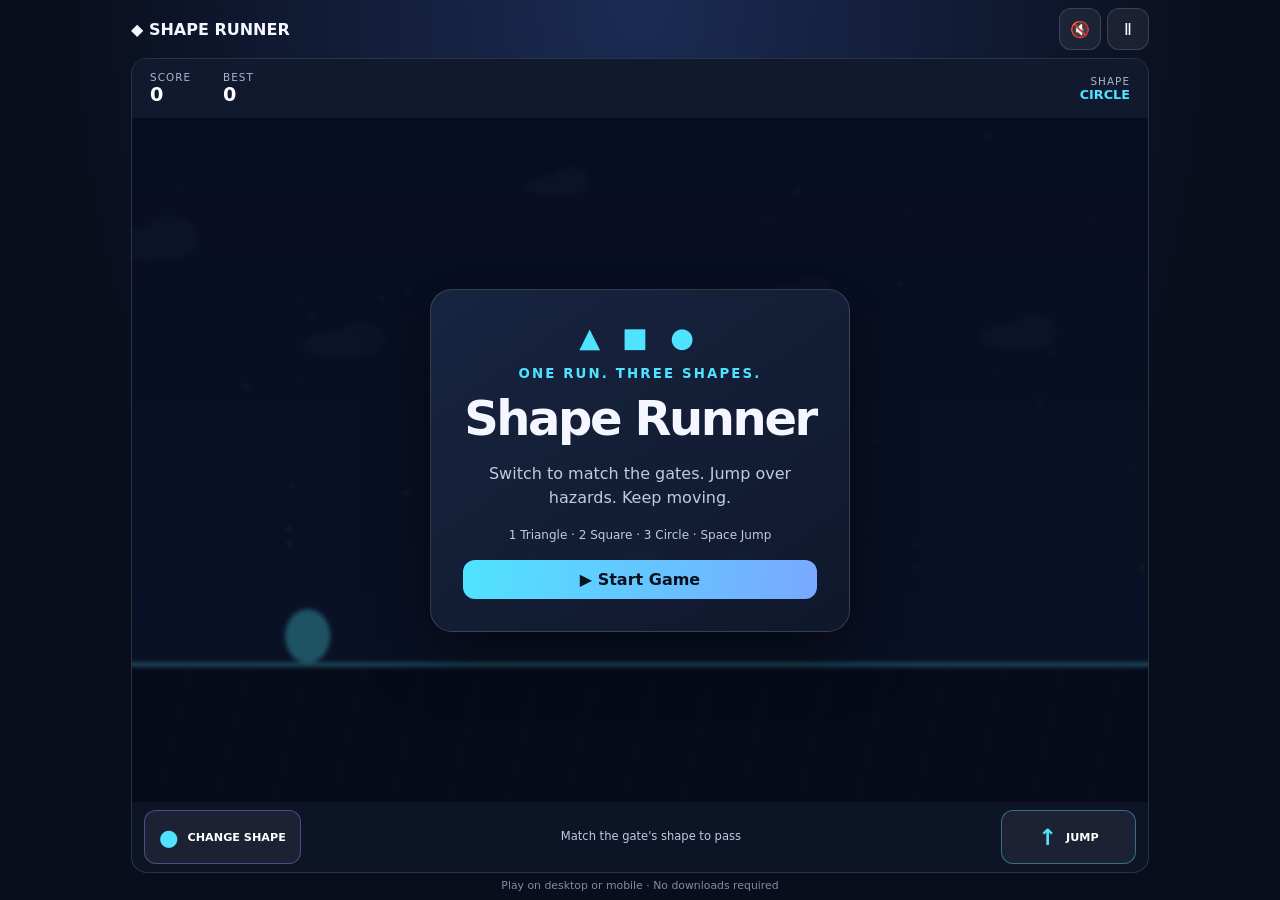
<file: index.html>
<!doctype html>
<html lang="en">

<head>
    <meta charset="utf-8">
    <meta name="viewport" content="width=device-width,initial-scale=1,viewport-fit=cover">
    <title>Shape Runner</title>
    <link rel="stylesheet" href="style.css">
</head>

<body>
    <main class="app">
        <header><strong>◆ SHAPE RUNNER</strong>
            <div><button id="soundBtn">🔇</button><button id="pauseBtn">Ⅱ</button></div>
        </header>
        <section class="shell">
            <div class="hud">
                <div>SCORE<strong id="score">0</strong></div>
                <div>BEST<strong id="best">0</strong></div>
                <div class="current">SHAPE<strong id="shapeName">CIRCLE</strong></div>
            </div>
            <div class="stage"><canvas id="gameCanvas" width="960" height="540"></canvas>
                <section class="overlay" id="startOverlay">
                    <div class="card">
                        <div class="symbols">▲ ■ ●</div><small>ONE RUN. THREE SHAPES.</small>
                        <h1>Shape Runner</h1>
                        <p>Switch to match the gates. Jump over hazards. Keep moving.</p>
                        <p class="help">1 Triangle · 2 Square · 3 Circle · Space Jump</p><button class="primary"
                            id="startBtn">▶ Start Game</button>
                    </div>
                </section>
                <section class="overlay hidden" id="pauseOverlay">
                    <div class="card"><small>TAKE A BREATHER</small>
                        <h2>Paused</h2><button class="primary" id="resumeBtn">▶ Resume</button><button
                            id="restartPauseBtn">↻ Restart</button><button class="text" id="menuPauseBtn">Main
                            menu</button>
                    </div>
                </section>
                <section class="overlay hidden" id="overOverlay">
                    <div class="card"><small>RUN COMPLETE</small>
                        <h2>Game Over</h2>
                        <p>Score <strong id="finalScore">0</strong></p>
                        <p id="resultMessage">Try again!</p><button class="primary" id="againBtn">↻ Play
                            Again</button><button class="text" id="menuOverBtn">Main menu</button>
                    </div>
                </section>
            </div>
            <div class="controls"><button id="shapeBtn"> <b id="shapeIcon">●</b><span>CHANGE SHAPE</span></button>
                <p>Match the gate's shape to pass</p><button id="jumpBtn"><b>↑</b><span>JUMP</span></button>
            </div>
        </section>
        <footer>Play on desktop or mobile · No downloads required</footer>
    </main>
    <script src="script.js"></script>
</body>

</html>
</file>
<file: style.css>
* {
    box-sizing: border-box
}

:root {
    color-scheme: dark;
    --cyan: #50e3ff;
    --purple: #9b8cff;
    --pink: #ff6fcf
}

body {
    margin: 0;
    min-height: 100vh;
    background: radial-gradient(ellipse at top, #1b2b53, #090e1c 65%);
    color: #f4f7ff;
    font-family: system-ui, Segoe UI, sans-serif
}

.app {
  width: min(1050px, 100%);
  height: 100dvh;
  margin: 0 auto;
  padding: 8px 16px;
  display: flex;
  flex-direction: column;
  overflow: hidden;
}

header {
  display: flex;
  flex-shrink: 0;
  justify-content: space-between;
  align-items: center;
  margin-bottom: 8px;
  min-height: 38px;
}

button {
    font: inherit;
    cursor: pointer;
    touch-action: manipulation;
    border: 1px solid #ffffff25;
    border-radius: 12px;
    padding: 10px 14px;
    color: #fff;
    background: #ffffff10
}

header button {
    width: 42px;
    height: 42px;
    padding: 0;
    margin-left: 6px
}

.shell {
  flex: 1;
  min-height: 0;
  display: flex;
  flex-direction: column;
  border: 1px solid #ffffff20;
  border-radius: 16px;
  overflow: hidden;
  background: #0d1426;
}

.hud {
    display: flex;
    gap: 32px;
    align-items: center;
    padding: 12px 18px;
    background: #10192d
}

.hud div {
    display: flex;
    flex-direction: column;
    font-size: .65rem;
    letter-spacing: .1em;
    color: #aab6d0
}

.hud strong {
    font-size: 1.2rem;
    color: white;
    letter-spacing: 0
}

.hud .current {
    margin-left: auto;
    align-items: flex-end
}

.hud .current strong {
    color: var(--cyan);
    font-size: .8rem
}

.stage {
  position: relative;
  width: 100%;
  flex: 1;
  min-height: 0;
  aspect-ratio: auto;
  overflow: hidden;
}

canvas {
  display: block;
  width: 100%;
  height: 100%;
}

.overlay {
    position: absolute;
    inset: 0;
    display: flex;
    align-items: center;
    justify-content: center;
    padding: 12px;
    background: #050915a8;
    backdrop-filter: blur(2px)
}

.hidden {
    display: none !important
}

.card {
    width: min(420px, 100%);
    padding: clamp(18px, 4vw, 32px);
    text-align: center;
    border: 1px solid #ffffff25;
    border-radius: 22px;
    background: linear-gradient(145deg, #182642f5, #10182cf5);
    box-shadow: 0 20px 60px #0008
}

.symbols {
    font-size: 1.7rem;
    letter-spacing: .25em;
    color: var(--cyan);
    margin-bottom: 10px
}

small {
    color: var(--cyan);
    font-weight: 900;
    letter-spacing: .16em
}

h1 {
    font-size: clamp(2rem, 5vw, 3rem);
    letter-spacing: -.05em;
    margin: 8px 0
}

h2 {
    font-size: 2rem;
    margin: 8px 0
}

p {
    color: #c0cbe0;
    line-height: 1.5
}

.help {
    font-size: .75rem;
    margin: 16px 0
}

.card button {
    display: block;
    width: 100%;
    margin-top: 9px;
    font-weight: 800
}

.primary {
    background: linear-gradient(100deg, var(--cyan), #79a8ff);
    color: #08111e;
    border: 0
}

.text {
    background: transparent;
    border: 0;
    color: #aab6d0
}

.controls {
  flex-shrink: 0;
  display: flex;
  align-items: center;
  justify-content: space-between;
  gap: 10px;
  padding: 8px 12px;
}

.controls button {
    min-width: 135px;
    min-height: 54px;
    display: flex;
    align-items: center;
    justify-content: center;
    gap: 9px;
    font-size: .7rem;
    font-weight: 900
}

.controls b {
    font-size: 1.4rem;
    color: var(--cyan)
}

.controls p {
    font-size: .72rem;
    text-align: center
}

.controls #shapeBtn {
    border-color: #9b8cff66
}

.controls #jumpBtn {
    border-color: #50e3ff66
}

footer {
  flex-shrink: 0;
  text-align: center;
  color: #7f8ba5;
  font-size: 0.68rem;
  padding: 6px 0 0;
}

@media(max-width:600px) {
    .app {
        padding: 8px
    }

    .shell {
        border-radius: 14px
    }

    .hud {
        padding: 9px 12px;
        gap: 20px
    }

    .stage {
        min-height: 190px
    }

    .card {
        padding: 16px;
        border-radius: 16px
    }

    .card p {
        font-size: .8rem;
        margin: 8px 0
    }

    .help {
        font-size: .65rem
    }

    .controls {
        padding: 8px;
        gap: 6px
    }

    .controls button {
        min-width: 0;
        flex: 1;
        flex-direction: column;
        gap: 2px;
        padding: 8px;
        font-size: .58rem
    }

    .controls p {
        display: none
    }
}

@media(max-height:500px) and (orientation:landscape) {
    .app {
        padding: 3px 8px
    }

    .stage {
        min-height: 0
    }

    .hud {
        padding: 4px 12px
    }

    .controls {
        padding: 4px
    }

    .controls button {
        min-height: 35px;
        flex-direction: row
    }

    .controls p,
    footer {
        display: none
    }

    .card {
        padding: 10px
    }

    .symbols,
    .help {
        margin: 4px
    }
}

@media (max-width: 600px) {
  .app {
    padding: 6px;
  }

  .shell {
    border-radius: 12px;
  }

  .hud {
    flex-shrink: 0;
    padding: 8px 10px;
    gap: 18px;
  }

  .stage {
    min-height: 0;
  }

  .controls {
    padding: 6px;
    gap: 6px;
  }

  .controls button {
    min-width: 0;
    min-height: 44px;
    flex: 1;
  }

  .controls p {
    display: none;
  }

  footer {
    font-size: 10px;
  }
}

@media (max-height: 500px) and (orientation: landscape) {
  .app {
    padding: 3px 8px;
  }

  header {
    margin-bottom: 3px;
    min-height: 30px;
  }

  .hud {
    padding: 4px 10px;
  }

  .controls {
    padding: 3px 8px;
  }

  .controls button {
    min-height: 34px;
  }

  footer {
    display: none;
  }
}

 /* Mobile-only game improvements */
@media (max-width: 600px) {
  #gameCanvas {
    width: 100%;
    height: 100%;
  }

  .stage {
    min-height: 0;
    overflow: hidden;
  }
}

/* Mobile landscape layout fix */
@media (max-width: 600px) and (orientation: landscape) {
  .app {
    height: 100dvh;
    padding: 4px;
    overflow: hidden;
  }

  header {
    min-height: 28px;
    margin-bottom: 3px;
  }

  header button {
    width: 32px;
    height: 30px;
  }

  .shell {
    flex: 1;
    min-height: 0;
  }

  .hud {
    padding: 4px 8px;
  }

  .stage {
    flex: 1;
    min-height: 0;
  }

  .overlay {
    padding: 4px;
    overflow-y: auto;
  }

  .card {
    width: min(320px, 90%);
    padding: 10px 16px;
    border-radius: 12px;
  }

  .card h1,
  .card h2 {
    font-size: 1.3rem;
    margin: 4px 0;
  }

  .card p {
    font-size: 0.72rem;
    margin: 5px 0;
  }

  .card button {
    margin-top: 5px;
    padding: 7px;
  }

  .symbols,
  .help {
    margin: 4px 0;
  }

  .controls {
    padding: 4px 8px;
  }

  .controls button {
    min-height: 34px;
  }

  footer {
    display: none;
  }
}

/* Start, Pause and Game Over popup sizing */
@media (max-width: 600px) and (orientation: landscape) {
  .overlay {
    position: absolute;
    inset: 0;
    display: flex;
    align-items: center;
    justify-content: center;
    padding: 6px;
    overflow-y: auto;
  }

  .overlay.hidden {
    display: none;
  }

  .card {
    width: min(340px, 90%);
    max-width: 90%;
    max-height: 90%;
    overflow-y: auto;
    padding: 12px 18px;
    margin: auto;
    box-sizing: border-box;
  }

  .card h1 {
    font-size: clamp(20px, 4vh, 30px);
    margin: 4px 0 8px;
  }

  .card h2 {
    font-size: clamp(18px, 3.5vh, 26px);
    margin: 4px 0 8px;
  }

  .card p {
    font-size: clamp(11px, 2.2vh, 14px);
    margin: 5px 0;
  }

  .card button {
    width: 100%;
    min-height: 32px;
    margin-top: 6px;
    padding: 7px 10px;
  }

  .card .symbols,
  .card .help {
    margin: 5px 0;
  }
}

/* Fix all game popups on phone landscape */
@media (max-width: 600px) and (orientation: landscape) {
  .overlay {
    padding: 4px;
    overflow: auto;
  }

  .card {
    width: min(300px, 85%);
    max-width: 85%;
    max-height: 95%;
    padding: 8px 14px;
    margin: auto;
    overflow-y: auto;
    border-radius: 12px;
  }

  .card small {
    font-size: 9px;
  }

  .card h1 {
    font-size: 22px;
    margin: 3px 0 6px;
  }

  .card h2 {
    font-size: 20px;
    margin: 3px 0 5px;
  }

  .card p {
    font-size: 11px;
    line-height: 1.3;
    margin: 4px 0;
  }

  .card .symbols,
  .card .help {
    font-size: 10px;
    margin: 4px 0;
  }

  .card button {
    min-height: 30px;
    padding: 6px 8px;
    margin-top: 4px;
    font-size: 11px;
  }
}

/* Responsive game layout for all phone sizes */
@media (max-width: 950px) and (orientation: landscape) {
  .app {
    width: 100%;
    height: 100vh;
    height: 100dvh;
    min-height: 0;
    padding: 4px;
    overflow: hidden;
  }

  header {
    flex: 0 0 30px;
    min-height: 0;
    margin: 0 0 4px;
  }

  header button {
    width: 30px;
    height: 28px;
  }

  .shell {
    flex: 1 1 auto;
    min-height: 0;
    display: flex;
    flex-direction: column;
  }

  .hud {
    flex: 0 0 38px;
    min-height: 0;
    padding: 4px 8px;
  }

  .stage {
    position: relative;
    flex: 1 1 auto;
    min-height: 0;
    aspect-ratio: auto;
    overflow: hidden;
  }

  .controls {
    flex: 0 0 44px;
    min-height: 0;
    padding: 4px 8px;
  }

  .controls button {
    min-height: 34px;
    padding: 4px 8px;
  }

  .controls p,
  footer {
    display: none;
  }

  .overlay {
    position: absolute;
    inset: 0;
    z-index: 5;
    display: flex;
    align-items: center;
    justify-content: center;
    padding: 5px;
    overflow: hidden;
  }

  .overlay.hidden {
    display: none !important;
  }

  .card {
    width: min(340px, 94%);
    max-width: 94%;
    max-height: 100%;
    flex-shrink: 1;
    margin: auto;
    padding: clamp(6px, 2vh, 12px);
    overflow-y: auto;
    border-radius: 12px;
  }

  .card .symbols {
    font-size: clamp(14px, 3vh, 22px);
    margin: 2px 0;
  }

  .card small {
    font-size: clamp(8px, 1.8vh, 11px);
  }

  .card h1 {
    font-size: clamp(19px, 5vh, 28px);
    margin: 3px 0 5px;
  }

  .card h2 {
    font-size: clamp(18px, 4.5vh, 25px);
    margin: 3px 0 5px;
  }

  .card p {
    font-size: clamp(10px, 2.2vh, 13px);
    line-height: 1.3;
    margin: 4px 0;
  }

  .card .help {
    font-size: clamp(9px, 2vh, 11px);
    margin: 4px 0;
  }

  .card button {
    width: 100%;
    min-height: 28px;
    margin-top: 4px;
    padding: 5px 8px;
    font-size: clamp(10px, 2.2vh, 13px);
  }
}
</file>
